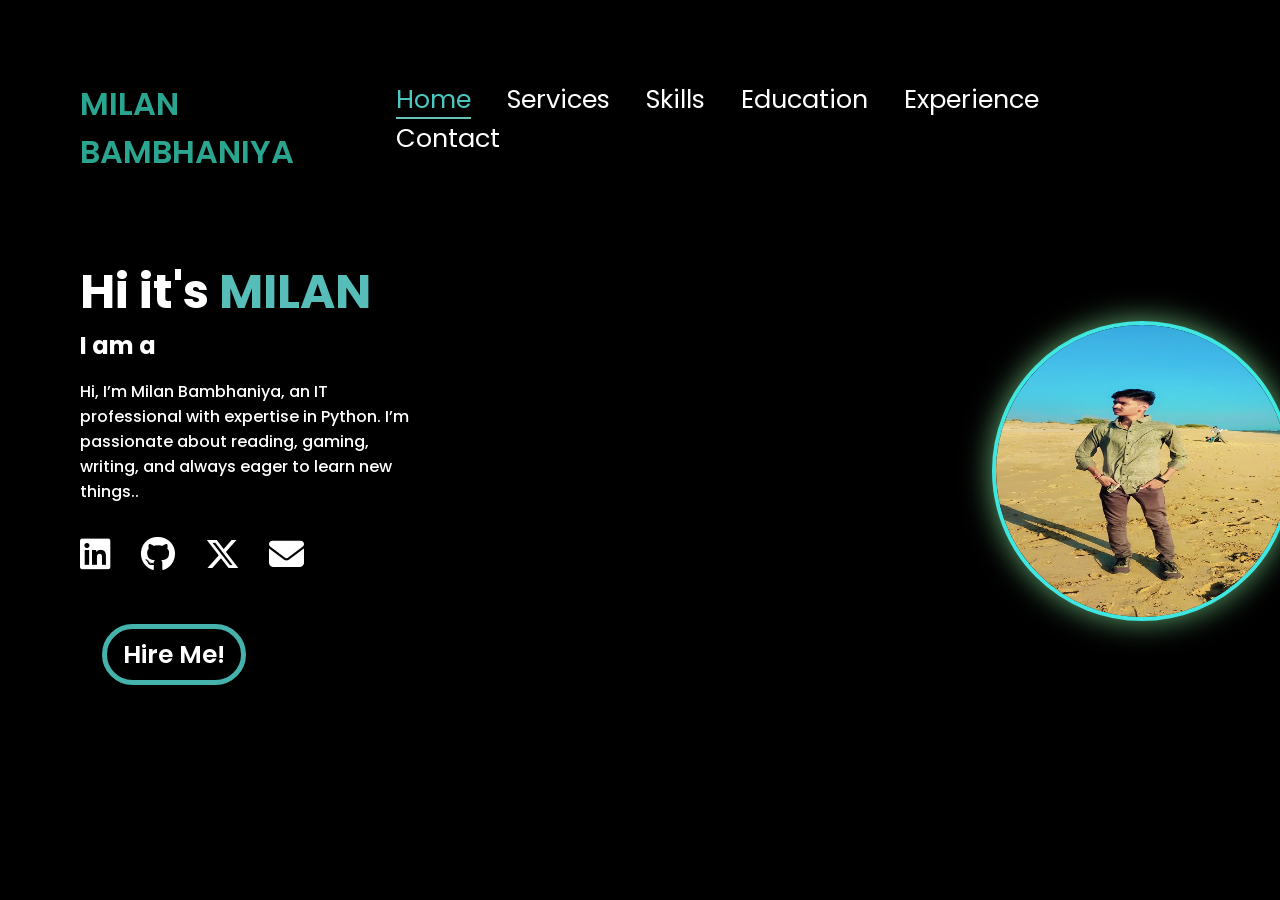
<file: index.html>
<!DOCTYPE html>
<html lang="en">
<head>
    <meta charset="UTF-8">
    <meta name="viewport" content="width=device-width, initial-scale=1.0">
    <title>MILAN BAMBHANIYA</title>
    <link rel="shortcut icon" href="./favicon.ico" type="image/x-icon">
    <link rel="stylesheet" href="./style.css">
    <link rel="stylesheet" href="https://cdnjs.cloudflare.com/ajax/libs/font-awesome/6.6.0/css/all.min.css" integrity="sha512-Kc323vGBEqzTmouAECnVceyQqyqdsSiqLQISBL29aUW4U/M7pSPA/gEUZQqv1cwx4OnYxTxve5UMg5GT6L4JJg==" crossorigin="anonymous" referrerpolicy="no-referrer" />
</head>
<body>
    <header>
        <p class="logo">MILAN BAMBHANIYA</p>
        <nav>
            <a href="./index.html" class="active">Home</a>
            <a href="./services.html">Services</a>
            <a href="./skills.html">Skills</a>
            <a href="./education.html">Education</a>
            <a href="./experience.html">Experience</a>
            <a href="./contact.html">Contact</a>
        </nav>
    </header>
    <section>
        <div class="main-content">
            <h1>Hi it's <span>MILAN</span></h1>
            <h3>I am a <span class="post"></span></h3>
        </div>
        <div class="content">
            <p>Hi, I’m Milan Bambhaniya, an IT professional with expertise in Python. I’m passionate about reading, gaming, writing, and always eager to learn new things.. </p>
        </div>
        <div class="social-icons">
            <a href=""><i class="fa-brands fa-linkedin"></i></a>
            <a href="https://github.com/Milanbambhaniya"><i class="fa-brands fa-github"></i></a>
            <a href=""><i class="fa-brands fa-x-twitter"></i></a>
            <a href="mailto:bambhaniyamilan.2008@gmail.com"><i class="fa-solid fa-envelope"></i></a>
        </div>
        <div class="btn">
            <a href="./contact.html">Hire Me!</a>
        </div>
        <div class="image">
            <img src="./avtar.jpg" alt="">
        </div>
    </section>
</body>
</html>
</file>
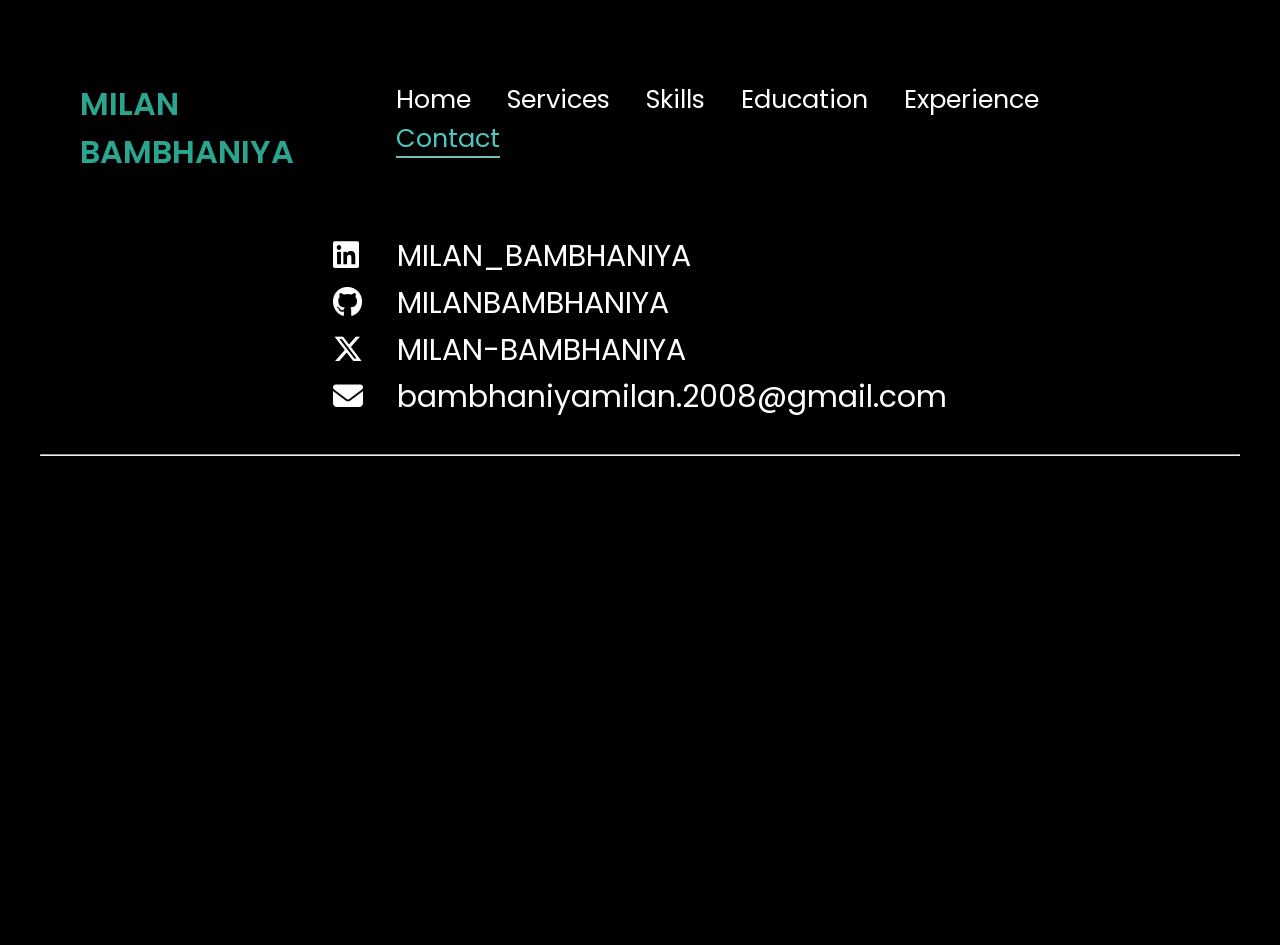
<file: contact.html>
<!DOCTYPE html>
<html lang="en">
<head>
    <meta charset="UTF-8">
    <meta name="viewport" content="width=device-width, initial-scale=1.0">
    <title>MILAN BAMBHANIYA</title>
    <link rel="shortcut icon" href="./favicon.ico" type="image/x-icon">
    <link rel="stylesheet" href="./style.css">
    <link rel="stylesheet" href="https://cdnjs.cloudflare.com/ajax/libs/font-awesome/6.6.0/css/all.min.css" integrity="sha512-Kc323vGBEqzTmouAECnVceyQqyqdsSiqLQISBL29aUW4U/M7pSPA/gEUZQqv1cwx4OnYxTxve5UMg5GT6L4JJg==" crossorigin="anonymous" referrerpolicy="no-referrer" />
</head>
<body>
    <header>
        <p class="logo">MILAN BAMBHANIYA</p>
        <nav>
            <a href="./index.html">Home</a>
            <a href="./services.html">Services</a>
            <a href="./skills.html">Skills</a>
            <a href="./education.html">Education</a>
            <a href="./experience.html">Experience</a>
            <a href="./contact.html" class="active">Contact</a>
        </nav>
    </header>
    <section>
        <center>
            <table class="cont">
                <tr>
                    <td><i class="fa-brands fa-linkedin"></i></td>
                    <td><a href="#">MILAN_BAMBHANIYA</a></td>
                </tr>
                <tr>
                    <td><i class="fa-brands fa-github"></i></td>
                    <td><a href="https://github.com/Milanbambhaniya">MILANBAMBHANIYA</a></td>
                </tr>
                <tr>
                    <td><i class="fa-brands fa-x-twitter"></i></td>
                    <td><a href="#">MILAN-BAMBHANIYA</a></td>
                </tr>
                <tr>
                    <td><i class="fa-solid fa-envelope"></i></td>
                    <td> <a href="mailto:bambhaniyamilan.2008@gmail.com">bambhaniyamilan.2008@gmail.com</a></td>
                </tr>
            </table>
            <hr>
            <iframe src="https://www.google.com/maps/embed?pb=!1m17!1m12!1m3!1d932.6426075717912!2d70.65478526948351!3d20.768198252764805!2m3!1f0!2f0!3f0!3m2!1i1024!2i768!4f13.1!3m2!1m1!2zMjDCsDQ2JzA1LjUiTiA3MMKwMzknMTkuNSJF!5e0!3m2!1sen!2sin!4v1758969325064!5m2!1sen!2sin" width="600" height="450" style="border:0;" allowfullscreen="" loading="lazy" referrerpolicy="no-referrer-when-downgrade"></iframe>
        </center>
    </section>
</body>
</html>
</file>
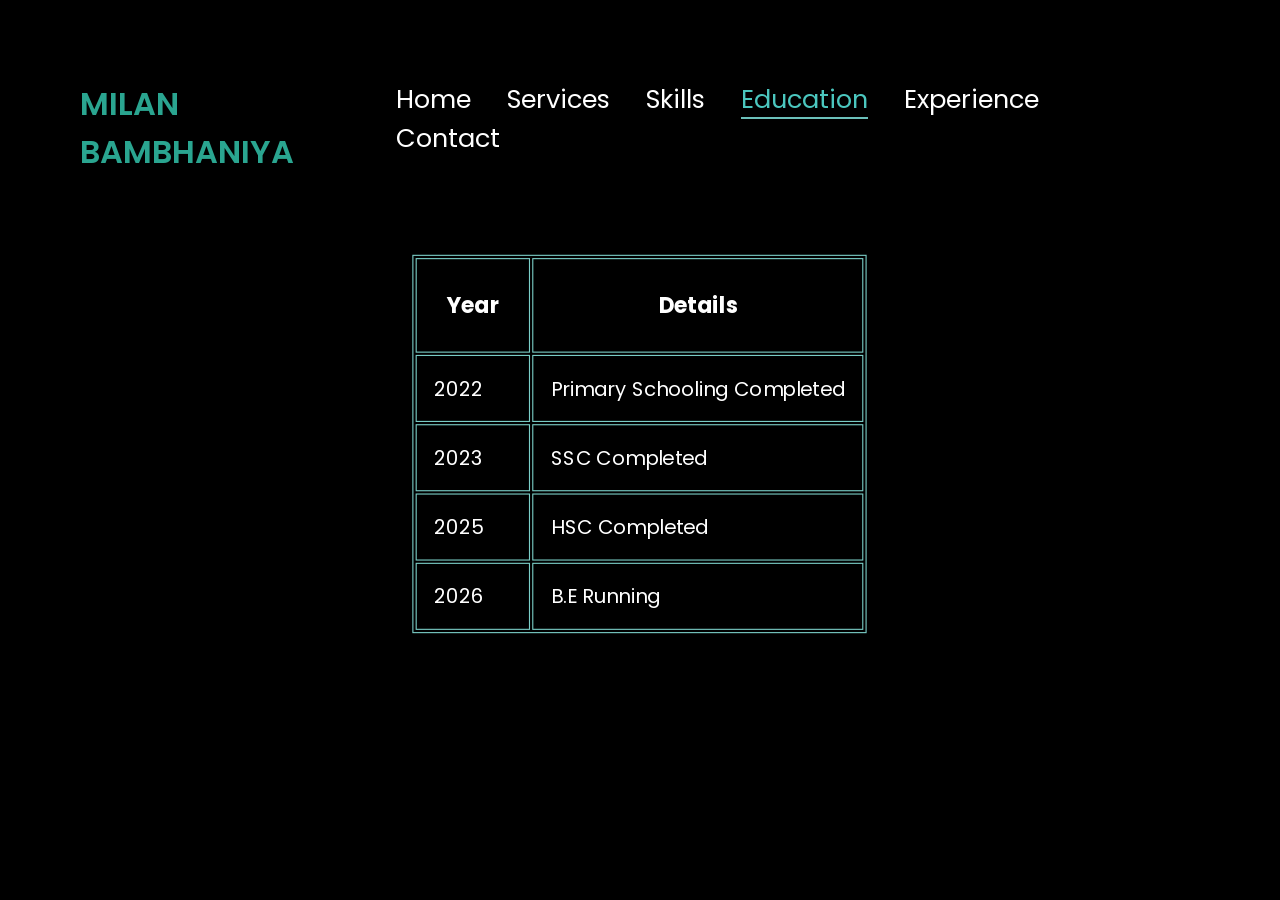
<file: education.html>
<!DOCTYPE html>
<html lang="en">
<head>
  <meta charset="UTF-8">
  <meta name="viewport" content="width=device-width, initial-scale=1.0">
  <title>MILAN BAMBHANIYA</title>
</head>
<body>
   <title>MILAN BAMBHANIYA</title>
   <link rel="shortcut icon" href="./favicon.ico" type="image/x-icon">
   <link rel="shortcut icon" href="./favicon.ico" type="image/x-icon">
   <link rel="stylesheet" href="./style.css">
   <link rel="stylesheet" href="https://cdnjs.cloudflare.com/ajax/libs/font-awesome/6.6.0/css/all.min.css" integrity="sha512-Kc323vGBEqzTmouAECnVceyQqyqdsSiqLQISBL29aUW4U/M7pSPA/gEUZQqv1cwx4OnYxTxve5UMg5GT6L4JJg==" crossorigin="anonymous" referrerpolicy="no-referrer" />
  <header>
    <p class="logo">MILAN BAMBHANIYA</p>
    <nav>
        <a href="./index.html">Home</a>
        <a href="./services.html">Services</a>
        <a href="./skills.html">Skills</a>
        <a href="./education.html" class="active" >Education</a>
        <a href="./experience.html">Experience</a>
        <a href="./contact.html">Contact</a>
    </nav>
</header>
<section>
  <center>
      <table class="edu">
          <thead>
              <th>Year</th>
              <th>Details</th>
          </thead>
          <tbody>
              <tr>
                  <td>2022</td>
                  <td>Primary Schooling Completed</td>
              </tr>
              <tr>
                  <td>2023</td>
                  <td>SSC Completed</td>
              </tr>
              <tr>
                  <td>2025</td>
                  <td>HSC Completed</td>
              </tr>
              <tr>
                  <td>2026</td>
                  <td>B.E Running</td>
              </tr>
          </tbody>
      </table>
  </center>
</section>
</body>
</html>
</file>
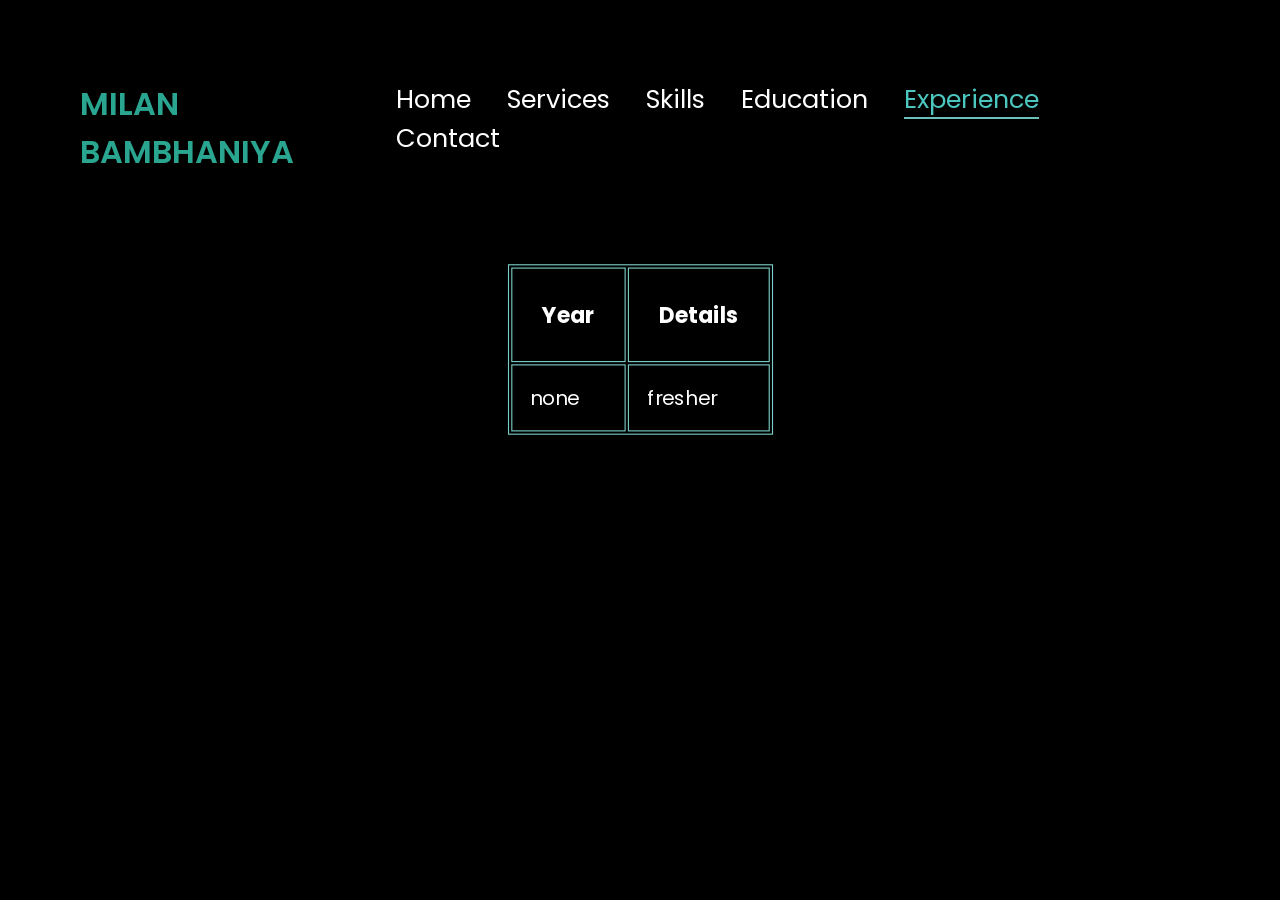
<file: experience.html>
<!DOCTYPE html>
<html lang="en">
<head>
    <meta charset="UTF-8">
    <meta name="viewport" content="width=device-width, initial-scale=1.0">
    <title>MILAN BAMBHANIYA</title>
    <link rel="shortcut icon" href="./favicon.ico" type="image/x-icon">
    <link rel="shortcut icon" href="./favicon.ico" type="image/x-icon">
    <link rel="stylesheet" href="./style.css">
</head>
<body>
    <header>
        <p class="logo">MILAN BAMBHANIYA</p>
        <nav>
            <a href="./index.html">Home</a>
            <a href="./services.html">Services</a>
            <a href="./skills.html">Skills</a>
            <a href="./education.html">Education</a>
            <a href="./experience.html" class="active">Experience</a>
            <a href="./contact.html">Contact</a>
        </nav>
    </header>
    <section>
        <center>
            <table class="edu">
                <thead>
                    <th>Year</th>
                    <th>Details</th>
                </thead>
                <tbody>
                    <tr>
                        <td>none</td>
                        <td>fresher</td>
                    </tr>
                </tbody>
            </table>
        </center>
    </section>
</body>
</html>
</file>
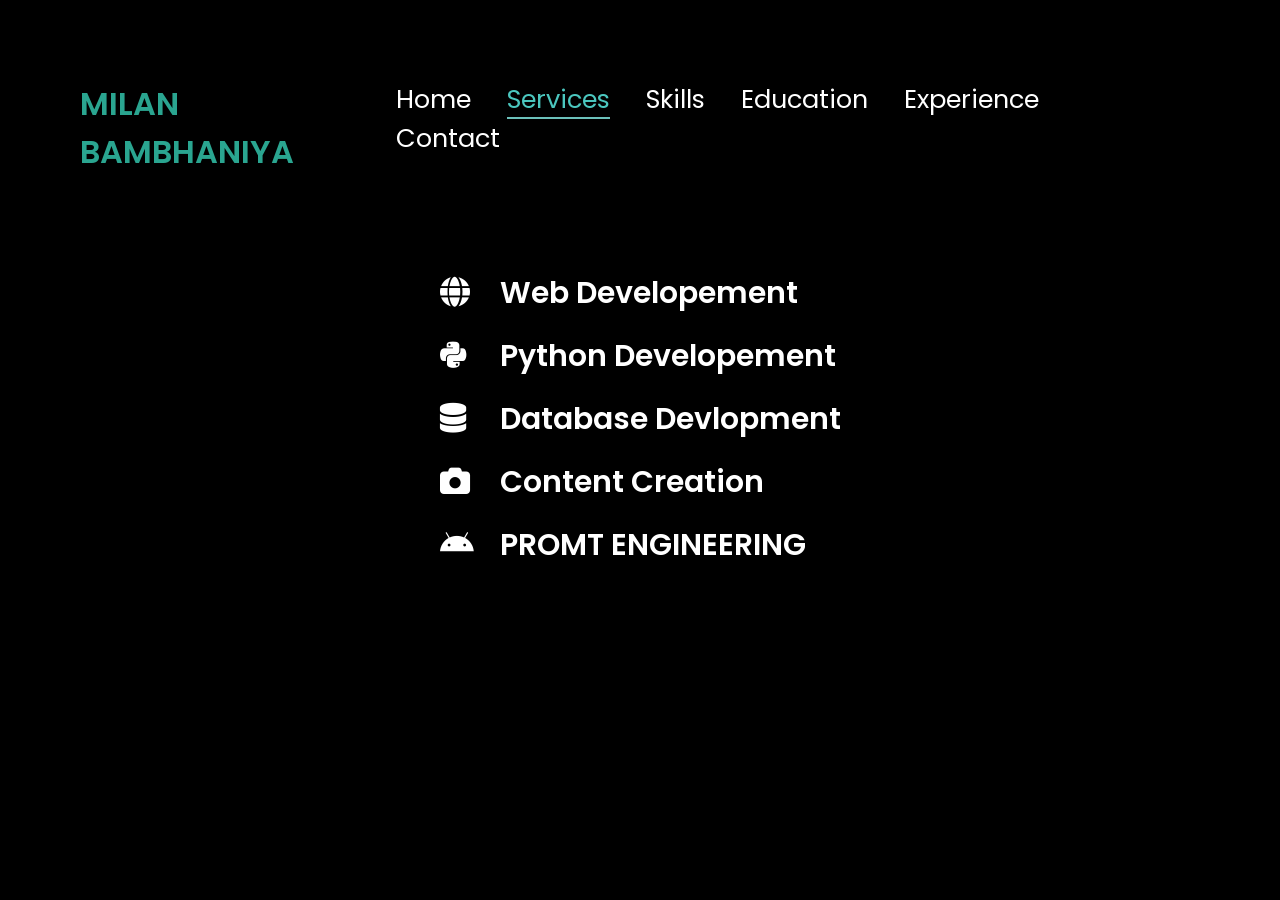
<file: services.html>
<!DOCTYPE html>
<html lang="en">
<head>
    <meta charset="UTF-8">
    <meta name="viewport" content="width=device-width, initial-scale=1.0">
    <title>MILAN BAMBHANIYA</title>
    <link rel="shortcut icon" href="./favicon.ico" type="image/x-icon">
    <link rel="stylesheet" href="./style.css">
    <link rel="stylesheet" href="https://cdnjs.cloudflare.com/ajax/libs/font-awesome/6.6.0/css/all.min.css" integrity="sha512-Kc323vGBEqzTmouAECnVceyQqyqdsSiqLQISBL29aUW4U/M7pSPA/gEUZQqv1cwx4OnYxTxve5UMg5GT6L4JJg==" crossorigin="anonymous" referrerpolicy="no-referrer" />
</head>
<body>
    <header>
        <p class="logo">MILAN BAMBHANIYA</p>
        <nav>
            <a href="./index.html">Home</a>
            <a href="./services.html" class="active">Services</a>
            <a href="./skills.html">Skills</a>
            <a href="./education.html">Education</a>
            <a href="./experience.html">Experience</a>
            <a href="./contact.html">Contact</a>
        </nav>
    </header>
    <section>
        <center>
            <table class="service-content">
                <tr>
                    <td><i class="fa-solid fa-globe"></i></td>
                    <td class="text">Web Developement</td>
                </tr>
                <tr>
                    <td><i class="fa-brands fa-python"></i></td>
                    <td class="text">Python Developement</td>
                </tr>
                <tr>
                    <td><i class="fa-solid fa-database"></i></td>
                    <td class="text">Database Devlopment</td>
                </tr>
                <tr>
                    <td><i class="fa-solid fa-camera"></i></td>
                    <td class="text">Content Creation</td>
                </tr>
                <tr>
                    <td><i class="fa-brands fa-android"></i></td>
                    <td class="text">PROMT ENGINEERING</td>
                </tr>
            </table>
        </center>
    </section>
</body>
</html>
</file>
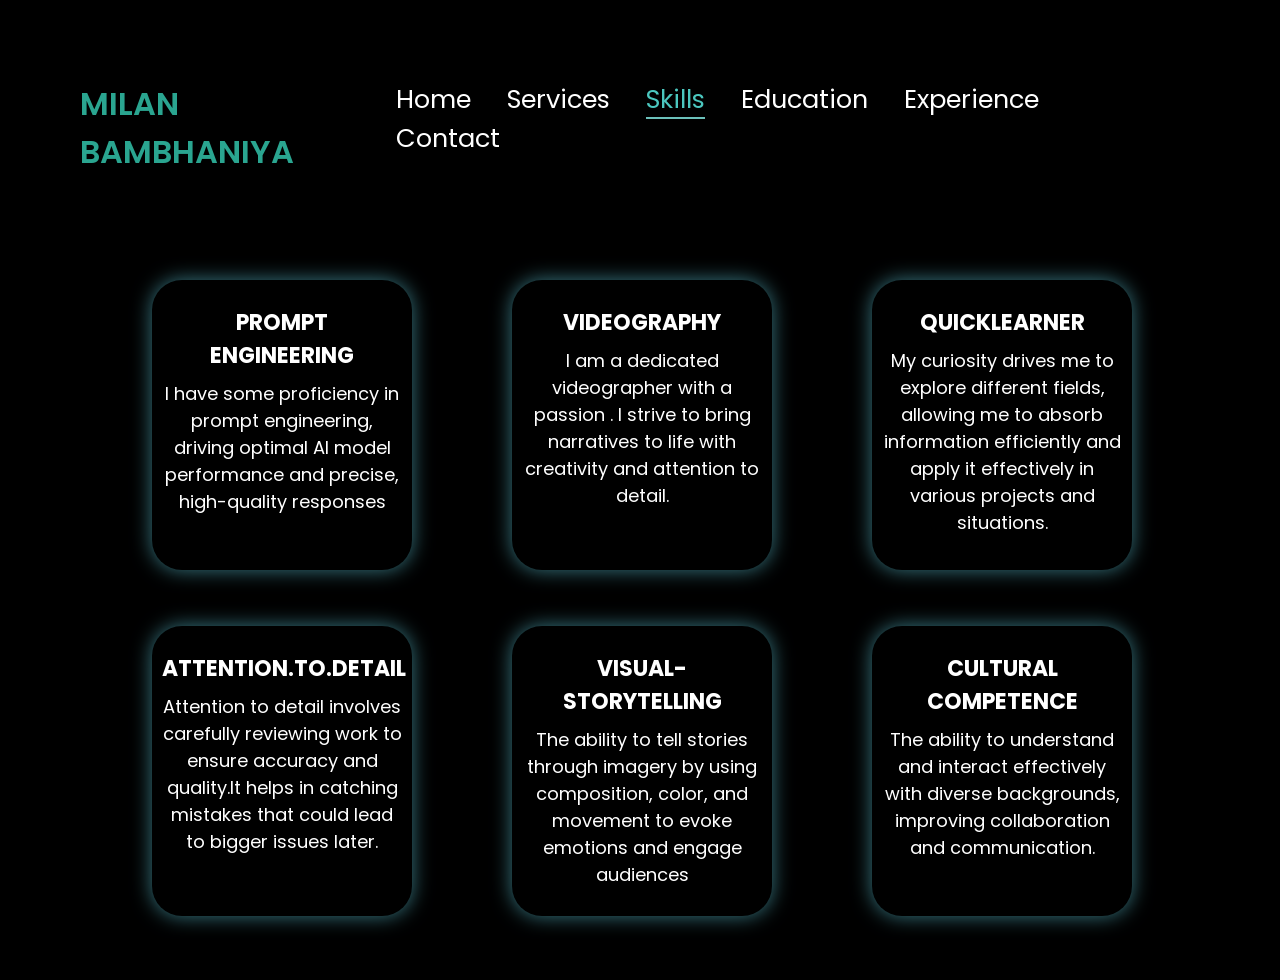
<file: skills.html>
<!DOCTYPE html>
<html lang="en">
<head>
  <meta charset="UTF-8">
  <meta name="viewport" content="width=device-width, initial-scale=1.0">
  <link rel="shortcut icon" href="./favicon.ico" type="image/x-icon">
  <link rel="stylesheet" href="./style.css">
  <link rel="stylesheet" href="https://cdnjs.cloudflare.com/ajax/libs/font-awesome/6.6.0/css/all.min.css" integrity="sha512-Kc323vGBEqzTmouAECnVceyQqyqdsSiqLQISBL29aUW4U/M7pSPA/gEUZQqv1cwx4OnYxTxve5UMg5GT6L4JJg==" crossorigin="anonymous" referrerpolicy="no-referrer" />
</head>
  <title>MILAN BAMBHANIYA</title>
</head>
<body>
  <header>
    <p class="logo">MILAN BAMBHANIYA</p>
    <nav>
        <a href="./index.html" >Home</a>
        <a href="./services.html">Services</a>
        <a href="./skills.html" class="active">Skills</a>
        <a href="./education.html">Education</a>
        <a href="./experience.html">Experience</a>
        <a href="./contact.html">Contact</a>
    </nav>
</header>
<section>
  <center>
      <div class="skill-container">
          <div>
              <h3>PROMPT ENGINEERING</h3>
              <p>I have some proficiency in prompt engineering, driving optimal AI model performance and precise, high-quality responses</p>
          </div>
          <div>
              <h3>VIDEOGRAPHY</h3>
              <p>I am a dedicated videographer with a passion . I strive to bring narratives to life with creativity and attention to detail.</p>
          </div>
          <div>
              <h3> QUICKLEARNER  </h3>
              <p> My curiosity drives me to explore different fields, allowing me to absorb information efficiently and apply it effectively in various projects and situations.</p>
          </div>
          <div>
              <h3>ATTENTION.TO.DETAIL</h3>
              <p>
                Attention to detail involves carefully reviewing work to ensure accuracy and quality.It helps in catching mistakes that could lead to bigger issues later.</p>
          </div>
          <div>
              <h3> VISUAL-STORYTELLING</h3>
              <p>The ability to tell stories through imagery by using composition, color, and movement to evoke emotions and engage audiences</p>
          </div>
          <div>
              <h3>CULTURAL COMPETENCE</h3>
              <p>The ability to understand and interact effectively with diverse backgrounds, improving collaboration and communication.</p>
          </div>
      </div>
  </center>
</section>
</body>
</html>
</file>
<file: style.css>
@import url('https://fonts.googleapis.com/css2?family=Poppins:ital,wght@0,100;0,200;0,300;0,400;0,500;0,600;0,700;0,800;0,900;1,100;1,200;1,300;1,400;1,500;1,600;1,700;1,800;1,900&display=swap');
*
{
    margin: 0;
    padding: 0;
    box-sizing: border-box;
    font-family: 'poppins',sans-serif;
    background-color: rgb(0, 0, 0);
    color: white;
    text-decoration: none;
}
header
{
    display: flex;
    justify-content: space-between;
    margin: 5rem 5rem 0rem 5rem;
}
.logo
{
    color: rgb(42, 165, 144);
    font-size: 2rem;
    font-weight: 600;
    transition: 0.5s ease;
}
.logo:hover
{
    transform: scale(1.1);
}
header nav a
{
    font-size: 1.6rem;
    margin-right: 2rem;
    transition: 0.5s ease;
    border-bottom: 2px solid transparent;
}
header nav a:hover
{
    border-bottom: 2px solid rgb(83, 196, 177);
    color: rgb(73, 192, 192);
}
.active
{
    color: rgb(75, 199, 191);
    border-bottom: 2px solid rgb(107, 192, 186);
}
.main-content
{
    margin: 5rem 0rem 0rem 5rem;
}
.main-content h1
{
    font-size: 3rem;
}
.main-content h1 span
{
    color: rgb(87, 189, 184);
}
.main-content h3
{
    font-size: 1.5rem;
}
.main-content h3 span
{
    color: rgb(93, 195, 157);
}
.content
{
    margin: 1rem 0rem 0rem 5rem;
    width: 21rem;
    font-weight: 500;    
}
.social-icons
{
    margin: 1.5rem 0rem 0rem 5rem;
    font-size: 35px;
}
.social-icons a
{
    margin-right: 1.3rem;
    transition: 0.5s ease;
}
.social-icons a:hover
{
    text-shadow: 0px 0px 15px rgb(0, 255, 255);
}
.btn
{
    margin: 2.5rem 0rem 0rem 4.5rem;
    font-size: 25px;
    font-weight: 600; padding: 15px 30px;
    border: 200px ;
    outline: none;
    color:#FFF;
    cursor: pointer;
    position: relative;
    z-index: 0;
    border-radius: 20px;
    
}
.btn a
{
    padding: 15px 30px;
    border: 200px ;
    outline: none;
    color:#FFF;
    cursor: pointer;
    position: relative;
    z-index: 0;
    border-radius: 20px;
}
.image
{
    margin: -23rem 0rem 0rem 62rem;
}
.image img
{
    height: 300px;
    width: 300px;
    border-radius: 50%;
    border: 4px solid rgb(64, 230, 224);
    box-shadow: 0px 0px 30px rgb(99, 170, 115);
    transition: 0.5s ease;
}
.image img:hover
{
    transform: scale(1.1);
    box-shadow: 0px 0px 20px rgb(193, 215, 103);
}
.btn
{
    margin: 2.5rem 0rem 0rem 4.5rem;
    font-size: 25px;
    background: transparent;
    font-weight: 600;
}
.btn a
{
    border: 5px solid rgb(69, 178, 172);
    border-radius: 50px;
    padding: 0.5rem 1rem 0.5rem 1rem;
    transition: 0.5s ease;
}
.btn a:hover
{
    box-shadow: 0px 0px 20px rgb(148, 196, 211);
}

.service-content
{
    font-size: 30px;
    margin-top: 5.8rem;
    transition: 0.5s;
}
.service-content td i
{
    margin-right: 1.5rem;
}
.text
{
    font-weight: 600;
}
.service-content tr td{
    padding-bottom: 1rem;

}
.service-content tr
{
    transition: 0.5s ease;
}
.service-content tr:hover
{  
    
    cursor: pointer;
    text-shadow: 0px 0px 15px rgb(74, 213, 174);
    transform: scale(1.1);
   
}.skill-container
{
    display: grid;
    grid-template-columns: 1fr 1fr 1fr;
    grid-gap: 2rem;
    margin: 6rem 5rem 3rem 9.5rem;
}
.skill-container div
{
    border: 3px solid rgb(147, 83, 128) (42, 122, 165);
    width: 260px;
    height:290px;
    border-radius: 30px;
    box-shadow: 0px 0px 20pX rgb(58, 122, 132);
    transition: 1s ease;
    margin-bottom: 1rem;
    margin-top:.5rem;
    padding: 10px;

}
.skill-container div:hover
{
    box-shadow: 0px 0px 18px (0, 255, 255);
    border: 3px solid rgb(86, 214, 171);
    transform: scale(1.1);
  
}
.skill-container div h3
{
    font-size: 22px;
    margin-top: 1rem;
}
.skill-container div p
{   
    font-size: 18px;
    margin-top: 0.5rem;
    background-color: transparent;
}
.edu tr:hover
{
    cursor: grab;
    transition: 0.5s ease;
    box-shadow: 0px 0px 50px rgb(132, 194, 201);
     
}
.edu 
{
    margin-top: 6rem;
    transform: scale(1.1);

}
.edu ,.edu th,.edu td 
{
    border: 1px solid rgb(123, 207, 200);
    
}
.edu th
{
    font-size: 20px;
    padding: 1.7rem;
}
.edu td
{
    font-size: 18px;
    padding: 1rem;
}
.cont
{
    margin-top: 3.5rem;
    font-size: 30px;
}
.cont tr td i
{
    margin-right: 2rem;
}
.cont tr
{
    margin-bottom: 1.5rem;
    transition: 0.5s ease;
}
.cont tr:hover
{
    text-shadow: 0px 0px 15px rgb(0, 255, 255);
}
hr
{
    width: 1200px;
    margin-top: 2rem;
    margin-bottom: 2rem;
}
.post
{
    color: rgb(104, 225, 223);
}
.post::before
{
    animation: 10s words infinite;
    content: " ";
}
.post::after
{
    content: " ";
}
@keyframes words
{
    0%,25%
    {
        content: "software developer";
    }
    25%,75%
    {
        content: "database devloper";
    }
    50%,75%
    {
        content: "python web devlopment";
    }
    75%,100%
    {
        content: "Prompt engineer";
    }
}
@media (max-width:431px)
{
    *
    {
        background-color: rgb(0, 0, 0);
        color: rgb(255, 255, 255);
    }
    body
    {
        width: 294px;
    }
    header
    {
        display: block;
        width: 294PX;
        margin-top: 2rem;
        margin-left: 25px;
    }
    .logo
    {
        margin-left: 5rem;
        text-align: center;
        font-size: 1.7rem ;
        margin-bottom: 1rem;
    }
    header nav
    {
        text-align: center;
        margin-left: 4.5rem ;
        
    }
    header nav a
    {
        font-size: 20px;
        margin-right: 6px;
        text-align: center;
        padding-inline: 2px;
    }
    .main-content
    {
        margin: 1rem 0.1rem 0rem 5.7rem;
        text-align: center;
    }
    .main-content h1
    {
        font-size: 1.8rem;
        text-align: center;
    }
    .main-content h3
    {
        text-align: center;
        font-size: 1.2rem;
        margin-left: 2rem;
    }
    .content
    {
        margin: 1rem 2rem 2rem 3.3rem;
        width: 294px;
        font-weight: 500;
        font-size: 0.8rem;
        text-align: center;    
    }
    .social-icons
    {  
        margin: 1.7rem 0rem 0rem 6rem;
        font-size: 32px;
        text-align: center;

    }
    .social-icons a
    {
        margin-right: 0.8rem;
        transition: 0.5s ease;
    }
    .btn
    {
        margin: 19rem 0rem 0rem 5.5rem;
        font-size: 25px;
        font-weight: 600;
    }
    .btn a
    {
    border: 5px solid rgb(96, 182, 172);
    border-radius: 40px;
    padding: 0.3rem 1rem 0.5rem 1rem;
    transition: 0.5s ease;
    }
    .image
    {
        margin: -20rem 0rem 0rem 6rem;
        text-align: center;
    }
    .image img
    {
        height: 200px;
        width: 200px;
    }
    .service-content
    {
        font-size: 30px;
        margin-top:5rem;
        margin-left: 5rem;
    }
    .service-content td i
    {
        margin-right:1.5rem;
        
    }
    .text
    {
        font-weight: 500px;
    }
    .service-content tr td
    {
        padding-bottom: 2rem;
    }
    .service-content tr
    {
        transition: 0.5s ease;
    }
    .service-content tr:hover
    {
        cursor: pointer;
        text-shadow: 0px 0px 200px rgb(0, 183, 255);
        transform: scale(1.1);
    }
    .skill-container
    {
        display: grid;
        grid-template-columns: 1fr;
        grid-gap: 2rem;
        margin: 2rem 1rem 1rem 5.2rem;
    }
    .edu
    {
        margin-left: 5rem;
    }
    hr
    {
        width: 200px;
        margin-top: 3.5rem;
        margin-bottom: 3.5rem;
    }
    .map
    {
        width: 350px;
        margin-left: 35 px;
    }
    .cont
    {
        font-size:30px;
        margin-left:65px;
    }
}
</file>
